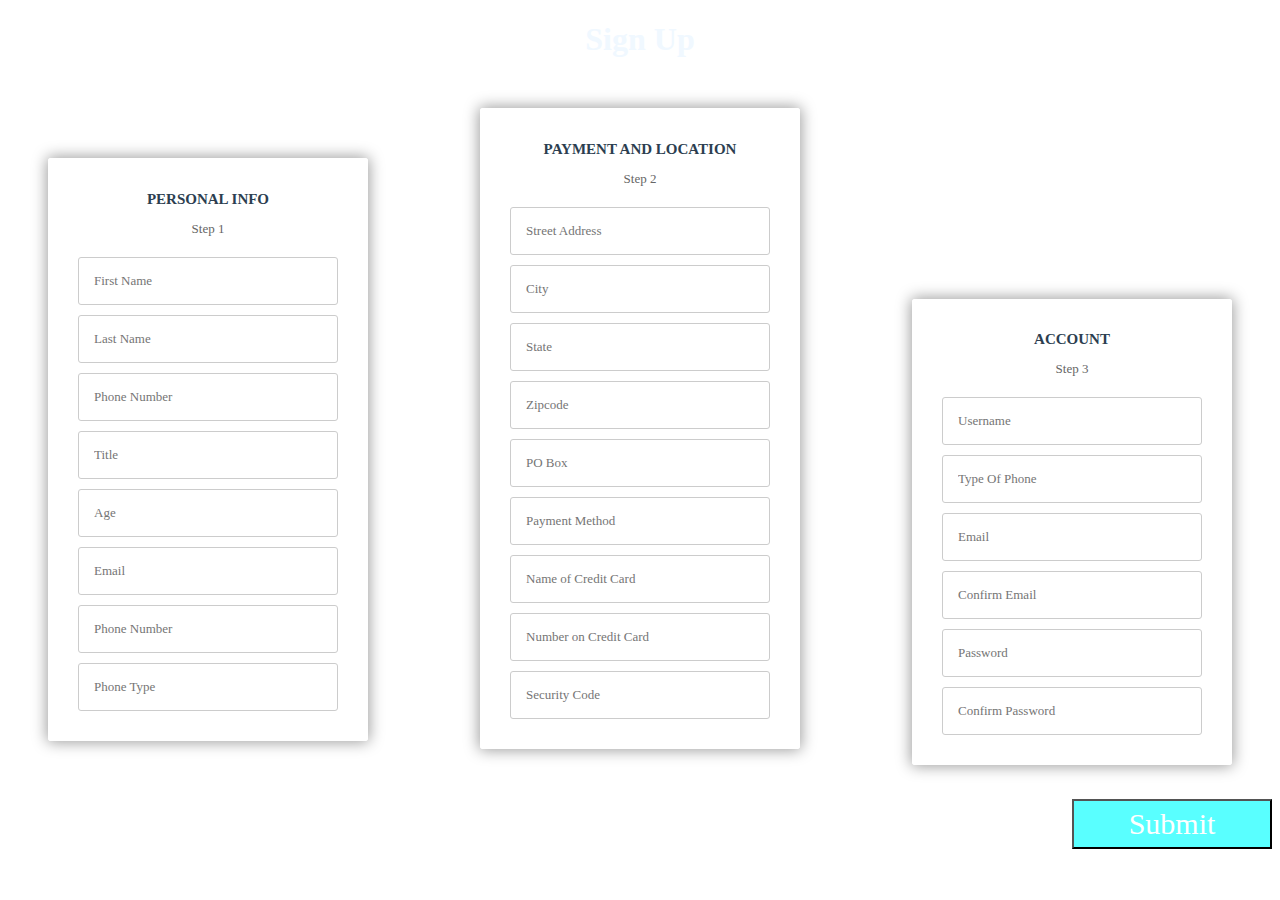
<file: SignUpPage.html>
<!DOCTYPE html>
<html lang="en">
<script type="text/javascript" src="Scripts.js"></script>
<head>
    <link rel="stylesheet" type="text/css" href="sheet1.css">
    <meta charset="UTF-8">
    <title>Sign Up</title>
</head>
<body background="http://hebus.org/files/Space/Space%20HD%20wallpaper%201920x1080%20(7).jpg"  >
<h1>Sign Up</h1>
<div id="form">
    <form id="msform">

        <fieldset>
            <h2 class="fs-title">Personal Info</h2>
            <h3 class="fs-subtitle">Step 1</h3>
            <input type="text" name="firstName" placeholder="First Name" />
            <input type="text" name="lastName" placeholder="Last Name" />
            <input type="number" name="phoneNumber" placeholder="Phone Number" />
            <input type="text" name="title" placeholder="Title" />
            <input type="number" name="age" placeholder="Age" />
            <input type="text" name="email" placeholder="Email"/>
            <input type="number" name="phone#" placeholder="Phone Number"/>
            <input type="text" name="phoneType" placeholder="Phone Type"/>
        </fieldset>

    </form>


    <form id="msform1">

        <fieldset>
            <h2 class="fs-title">Payment and Location</h2>
            <h3 class="fs-subtitle">Step 2</h3>
            <input type="text" name="streetAddress" placeholder="Street Address" />
            <input type="text" name="city" placeholder="City" />
            <input type="text" name="state" placeholder="State" />
            <input type="number" name="zipCode" placeholder="Zipcode" />
            <input type="text" name="poBox" placeholder="PO Box" />
            <input type="text" name="payment" placeholder="Payment Method"/>
            <input type="text" name="nameOfCC" placeholder="Name of Credit Card"/>
            <input type="number" name="#onCC" placeholder="Number on Credit Card"/>
            <input type="number" name="securityCode" placeholder="Security Code"/>

        </fieldset>

    </form>


    <form id="msform2">

        <fieldset>
            <h2 class="fs-title">Account</h2>
            <h3 class="fs-subtitle">Step 3</h3>
            <input type="text" name="user" placeholder="Username" />
            <input type="text" name="typeOfPhone" placeholder="Type Of Phone" />
            <input type="text" name="email" placeholder="Email" />
            <input type="text" name="cemail" placeholder="Confirm Email"/>
            <input type="password" name="password" placeholder="Password" />
            <input type="password" name="cpass" placeholder="Confirm Password" />
        </fieldset>

    </form>
    <button style="height: 50px; width: 200px; font-size: 30px; background-color: rgba(0, 255, 255, 0.65); font-family: serif; color: white; float: right; ">Submit</button>
</div>



</body>
</html>
</file>
<file: sheet1.css>
h1{
    text-align: center;
    color: aliceblue;


}
#msform {
    width: 400px;
    margin: 50px auto;
    text-align: center;
    float: left;

}
#msform fieldset {
    background: white;
    border: 0 none;
    border-radius: 3px;
    box-shadow: 0 0 15px 1px rgba(0, 0, 0, 0.4);
    padding: 20px 30px;

    box-sizing: border-box;
    width: 80%;
    margin: 0 10%;
}

/*inputs*/
#msform input, #msform textarea {
    padding: 15px;
    border: 1px solid #ccc;
    border-radius: 3px;
    margin-bottom: 10px;
    width: 100%;
    box-sizing: border-box;
    font-family: serif;
    color: #2C3E50;
    font-size: 13px;
}

#msform1 {

    width: 400px;
    margin: 50px auto;
    text-align: center;

}
#msform1 fieldset {
    background: white;
    border: 0 none;
    border-radius: 3px;
    box-shadow: 0 0 15px 1px rgba(0, 0, 0, 0.4);
    padding: 20px 30px;

    box-sizing: border-box;
    width: 80%;
    margin: 0 10%;
}


/*inputs*/
#msform1 input, #msform1 textarea {
    padding: 15px;
    border: 1px solid #ccc;
    border-radius: 3px;
    margin-bottom: 10px;
    width: 100%;
    box-sizing: border-box;
    font-family: serif;
    color: #2C3E50;
    font-size: 13px;
}


#msform2 {
    width: 400px;
    text-align: center;
    float: right;
    margin-top: -500px;

}
#msform2 fieldset {
    background: white;
    border: 0 none;
    border-radius: 3px;
    box-shadow: 0 0 15px 1px rgba(0, 0, 0, 0.4);
    padding: 20px 30px;

    box-sizing: border-box;
    width: 80%;
    margin: 0 10%;
}


/*inputs*/
#msform2 input, #msform2 textarea {
    padding: 15px;
    border: 1px solid #ccc;
    border-radius: 3px;
    margin-bottom: 10px;
    width: 100%;
    box-sizing: border-box;
    font-family: serif;
    color: #2C3E50;
    font-size: 13px;
}

/*headings*/
.fs-title {
    font-size: 15px;
    text-transform: uppercase;
    color: #2C3E50;
    margin-bottom: 10px;
}
.fs-subtitle {
    font-weight: normal;
    font-size: 13px;
    color: #666;
    margin-bottom: 20px;
}
/*progressbar*/
#progressbar {
    margin-bottom: 30px;
    overflow: hidden;
    /*CSS counters to number the steps*/
    counter-reset: step;
}
#progressbar li {
    list-style-type: none;
    color: white;
    text-transform: uppercase;
    font-size: 9px;
    width: 33.33%;
    float: left;
    position: relative;
}
#progressbar li:before {
    content: counter(step);
    counter-increment: step;
    width: 20px;
    line-height: 20px;
    display: block;
    font-size: 10px;
    color: #333;
    background: white;
    border-radius: 3px;
    margin: 0 auto 5px auto;
}
/*progressbar connectors*/
#progressbar li:after {
    content: '';
    width: 100%;
    height: 2px;
    background: white;
    position: absolute;
    left: -50%;
    top: 9px;
    z-index: -1; /*put it behind the numbers*/
}
#progressbar li:first-child:after {
    /*connector not needed before the first step*/
    content: none;
}
</file>
